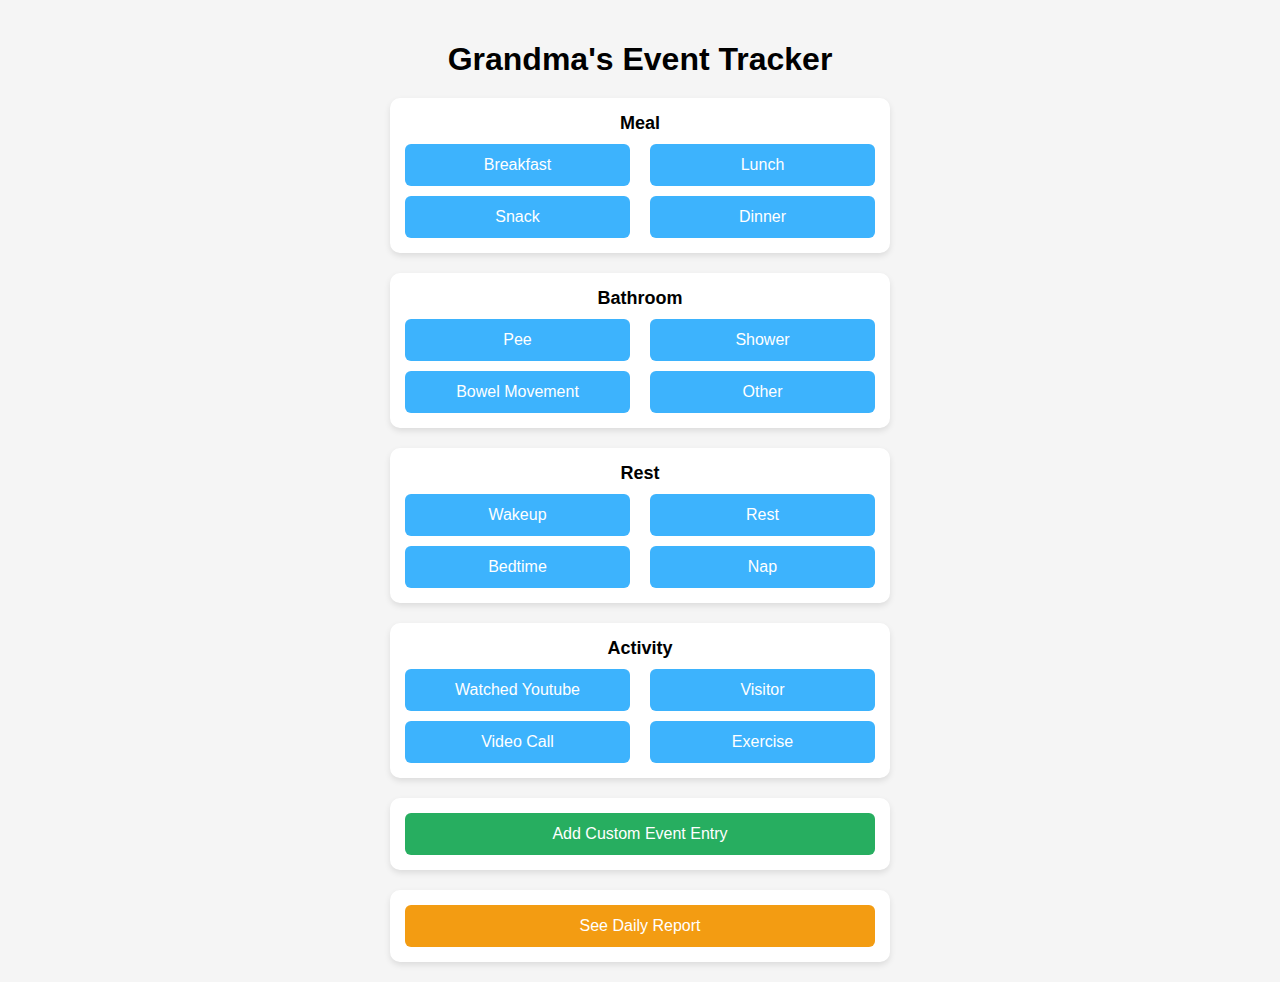
<file: index.html>
<!DOCTYPE html>
<html lang="en">
<head>
<meta charset="UTF-8">
<meta name="viewport" content="width=device-width, initial-scale=1.0">
<title>Grandma's Event Track</title>
<style>
  body {
    font-family: Arial, sans-serif;
    margin: 0;
    padding: 20px;
    background-color: #f5f5f5;
  }

  h1 {
    text-align: center;
    margin-bottom: 20px;
  }

  .cards-container {
    display: flex;
    flex-direction: column; /* stacked vertically */
    gap: 20px;
    align-items: center;
  }

  .card {
    background-color: #fff;
    border-radius: 10px;
    box-shadow: 0 3px 6px rgba(0,0,0,0.1);
    padding:15px;
    width: 100%;
    max-width: 500px;
    box-sizing: border-box;
    display: flex;
    flex-direction: column;
    align-items: stretch;
  }

  .card h2 {
    text-align: center;
    font-size: 18px;
    margin-top: 0;
    margin-bottom: 10px;
  }

  /* Button grid with two columns inside each card */
  .button-grid {
    display: flex;
    gap: 20px;
  }

  .button-column {
    display: flex;
    flex-direction: column;
    gap: 10px;
    flex: 1; /* each column takes equal width */
  }

  button {
    padding: 12px;
    border: none;
    border-radius: 6px;
    background-color: #3db3fd;
    color: white;
    font-size: 16px;
    cursor: pointer;
    transition: background-color 0.2s ease;
    width: 100%;
  }

  button:hover {
    background-color: #0091ea;
  }

  #summary-btn {
      background-color: #f39c12;
  }

  #custom-btn {
      background-color: #27ae60;
  }


</style>
</head>
<body>

<h1>Grandma's Event Tracker</h1>

<div class="cards-container">

  <!-- Meal Card -->
  <div class="card" id="meal-card">
    <h2>Meal</h2>
    <div class="button-grid">
      <div class="button-column">
        <a href="https://docs.google.com/forms/d/e/1FAIpQLSfIZ40RiGMUmvNWwOyQEGIOJfdB7HNiXZQYtfUFvu8waLwR2A/viewform?usp=pp_url&entry.968263373=Breakfast"><button id="breakfast-btn">Breakfast</button></a>
        <a href="https://docs.google.com/forms/d/e/1FAIpQLSfIZ40RiGMUmvNWwOyQEGIOJfdB7HNiXZQYtfUFvu8waLwR2A/viewform?usp=pp_url&entry.968263373=Snack"><button id="snack-btn">Snack</button></a>
      </div>
      <div class="button-column">
        <a href="https://docs.google.com/forms/d/e/1FAIpQLSfIZ40RiGMUmvNWwOyQEGIOJfdB7HNiXZQYtfUFvu8waLwR2A/viewform?usp=pp_url&entry.968263373=Lunch"><button id="lunch-btn">Lunch</button></a>
        <a href="https://docs.google.com/forms/d/e/1FAIpQLSfIZ40RiGMUmvNWwOyQEGIOJfdB7HNiXZQYtfUFvu8waLwR2A/viewform?usp=pp_url&entry.968263373=Dinner"><button id="dinner-btn">Dinner</button></a>
      </div>
    </div>
  </div>

  <!-- Bathroom Card -->
  <div class="card" id="bathroom-card">
    <h2>Bathroom</h2>
    <div class="button-grid">
      <div class="button-column">
        <a href="https://docs.google.com/forms/d/e/1FAIpQLSfvqw2BOggRrjfvtC2JAzFYlRNGr5mNfpeBR2UF3q-ANmQkmA/viewform?usp=pp_url&entry.1674979473=Pee+only"><button id="breakfast-btn">Pee</button></a>
        <a href="https://docs.google.com/forms/d/e/1FAIpQLSfvqw2BOggRrjfvtC2JAzFYlRNGr5mNfpeBR2UF3q-ANmQkmA/viewform?usp=pp_url&entry.1674979473=Bowel+Movement"><button id="breakfast-btn">Bowel Movement</button></a>
      </div>
      <div class="button-column">
        <a href="https://docs.google.com/forms/d/e/1FAIpQLSfvqw2BOggRrjfvtC2JAzFYlRNGr5mNfpeBR2UF3q-ANmQkmA/viewform?usp=pp_url&entry.1674979473=Shower"><button id="breakfast-btn">Shower</button></a>
        <a href="https://docs.google.com/forms/d/e/1FAIpQLSfvqw2BOggRrjfvtC2JAzFYlRNGr5mNfpeBR2UF3q-ANmQkmA/viewform?usp=pp_url"><button id="breakfast-btn">Other</button></a>
      </div>
    </div>
  </div>

  <!-- Rest Card -->
  <div class="card" id="rest-card">
    <h2>Rest</h2>
    <div class="button-grid">
      <div class="button-column">
        <a href="https://docs.google.com/forms/d/e/1FAIpQLSepeKlvYxEeue1CqlPVsmnai-O-d-Bpw01hex49YMuI2F1iLQ/viewform?usp=pp_url&entry.1785028795=Wakeup"><button id="breakfast-btn">Wakeup</button></a>
        <a href="https://docs.google.com/forms/d/e/1FAIpQLSepeKlvYxEeue1CqlPVsmnai-O-d-Bpw01hex49YMuI2F1iLQ/viewform?usp=pp_url&entry.1785028795=Bedtime"><button id="breakfast-btn">Bedtime</button></a>
      </div>
      <div class="button-column">
        <a href="https://docs.google.com/forms/d/e/1FAIpQLSepeKlvYxEeue1CqlPVsmnai-O-d-Bpw01hex49YMuI2F1iLQ/viewform?usp=pp_url&entry.1785028795=Rest"><button id="breakfast-btn">Rest</button></a>
        <a href="https://docs.google.com/forms/d/e/1FAIpQLSepeKlvYxEeue1CqlPVsmnai-O-d-Bpw01hex49YMuI2F1iLQ/viewform?usp=pp_url&entry.1785028795=Nap"><button id="breakfast-btn">Nap</button></a>
      </div>
    </div>
  </div>

  <!-- Activity Card -->
  <div class="card" id="activity-card">
    <h2>Activity</h2>
    <div class="button-grid">
      <div class="button-column">
        <a href="https://docs.google.com/forms/d/e/1FAIpQLSfn5GLfMSktYx9CfpaFYb5YblZXuSU3exgdlPfb1oz6Hh7p7w/viewform?usp=pp_url&entry.1986022693=Watched+Youtube"><button id="snack-btn">Watched Youtube</button></a>
        <a href="https://docs.google.com/forms/d/e/1FAIpQLSfn5GLfMSktYx9CfpaFYb5YblZXuSU3exgdlPfb1oz6Hh7p7w/viewform?usp=pp_url&entry.1986022693=Video+Call"><button id="snack-btn">Video Call</button></a>
      </div>
      <div class="button-column">
        <a href="https://docs.google.com/forms/d/e/1FAIpQLSfn5GLfMSktYx9CfpaFYb5YblZXuSU3exgdlPfb1oz6Hh7p7w/viewform?usp=pp_url&entry.1986022693=Visitor"><button id="snack-btn">Visitor</button></a>
        <a href="https://docs.google.com/forms/d/e/1FAIpQLSfn5GLfMSktYx9CfpaFYb5YblZXuSU3exgdlPfb1oz6Hh7p7w/viewform?usp=pp_url&entry.1986022693=Exercise"><button id="snack-btn">Exercise</button></a>
      </div>
    </div>
  </div>

 
  <div class="card" id="custom-card">
    <a href=" https://docs.google.com/forms/d/e/1FAIpQLSdQvpFo9-ydKkRzRlYBa0ovZAJqfO6fusL8g53GHDMBn9t_cQ/viewform?usp=header"><button id="custom-btn">Add Custom Event Entry</button></a>
  </div>

  <div class="card" id="summary-card">
    <a href="https://jennclui.github.io/event-tracker/summary"><button id="summary-btn">See Daily Report</button></a>
  </div>

</div>



</body>
</html>
</file>
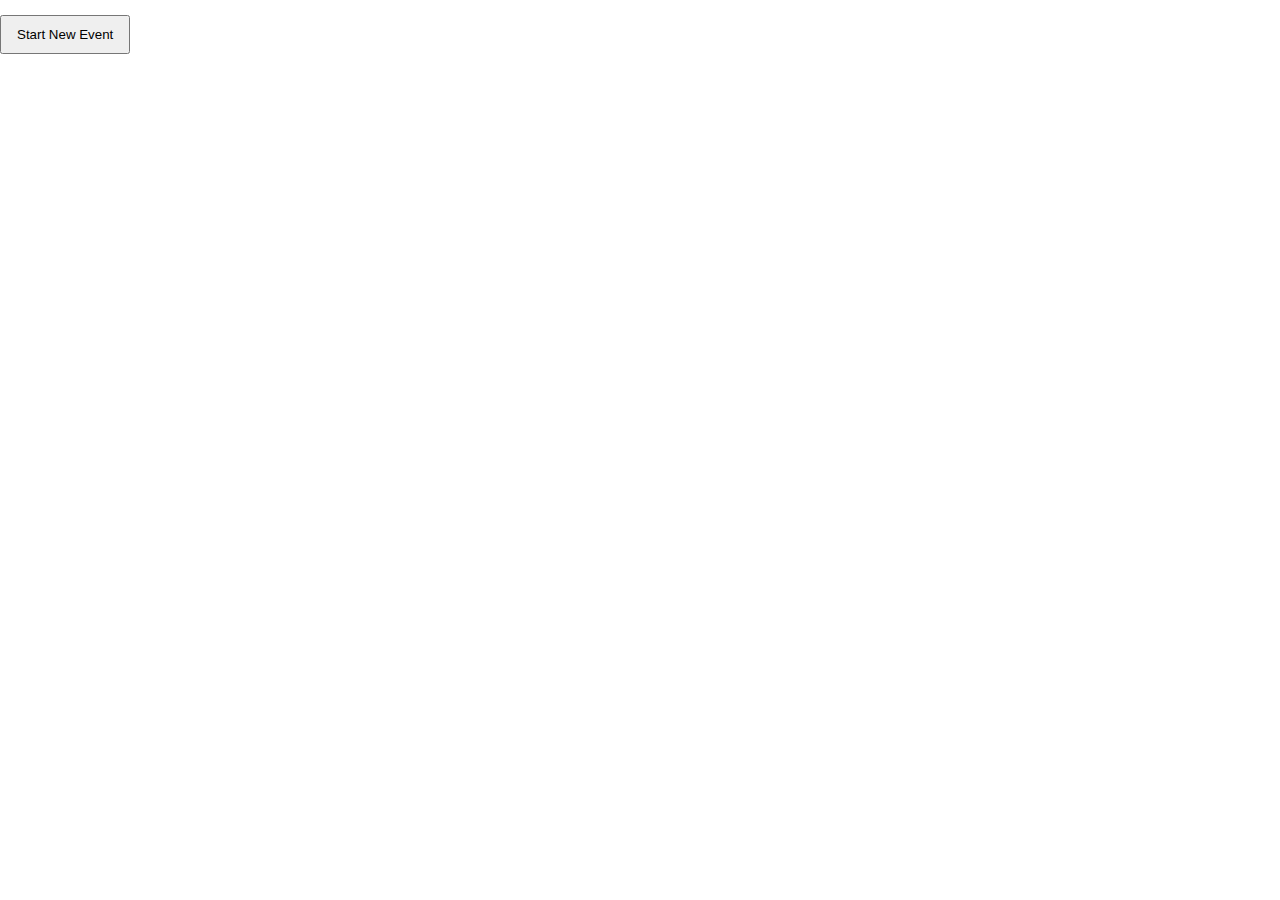
<file: test.html>
<!DOCTYPE html>
<html lang="en">
<head>
  <meta charset="UTF-8">
  <title>Event Logger</title>
  <style>
    body { font-family: Arial, sans-serif; margin: 0; padding: 0; }
    #eventFormContainer { display: none; position: fixed; top: 0; left: 0; width: 100%; height: 100%; 
      background: rgba(0,0,0,0.6); overflow-y: auto; }
    #eventForm { background: #fff; margin: 50px auto; padding: 20px; width: 90%; max-width: 600px; border-radius: 8px; }
    label { display: block; margin-top: 10px; font-weight: bold; }
    input, select, textarea { width: 100%; padding: 8px; margin-top: 4px; }
    button { margin-top: 15px; padding: 10px 15px; }
    #buttons { display: flex; justify-content: space-between; }
  </style>
</head>
<body>

  <button id="startButton">Start New Event</button>

  <div id="eventFormContainer">
    <div id="eventForm">
      <h2>New Event Entry V3</h2>

      <label>Collection (required)</label>
      <select id="collection" required>
        <option value="">--Select Collection--</option>
        <option value="Meal">Meal</option>
        <option value="Bathroom">Bathroom</option>
        <option value="Rest">Rest</option>
        <option value="Activity">Activity</option>
      </select>

      <label>Event (required)</label>
      <input type="text" id="event" placeholder="Event name" required>

      <label>SubEvent 1</label>
      <input type="text" id="sub1">

      <label>SubEvent 2</label>
      <input type="text" id="sub2">

      <label>SubEvent 3</label>
      <input type="text" id="sub3">

      <label>Duration (minutes)</label>
      <input type="number" id="duration" min="0">

      <label>Start Date</label>
      <input type="date" id="startDate">

      <label>Start Time</label>
      <input type="time" id="startTime">

      <label>Rating</label>
      <input type="text" id="rating">

      <label>Notes</label>
      <textarea id="notes" rows="3"></textarea>

      <label>Photo URLs (comma-separated)</label>
      <textarea id="photoUrls" rows="2"></textarea>

      <div id="buttons">
        <button id="submitButton">Submit Event</button>
        <button id="cancelButton" type="button">Cancel</button>
      </div>
    </div>
  </div>

<script>
const POST_URL = 'https://script.google.com/macros/s/AKfycbwfMT-H423YopgSpihB3kLORaAKCRkDGs35Wm12uIE0sUuivigMUGhC2fRmIIOCwaOS/exec';

let timestamp = '';

const startButton = document.getElementById('startButton');
const formContainer = document.getElementById('eventFormContainer');
const cancelButton = document.getElementById('cancelButton');
const submitButton = document.getElementById('submitButton');

startButton.addEventListener('click', () => {
  timestamp = new Date().toISOString();
  console.log('Event started at:', timestamp);
  formContainer.style.display = 'block';
});

cancelButton.addEventListener('click', () => {
  // Clear all fields
  document.getElementById('collection').value = '';
  document.getElementById('event').value = '';
  document.getElementById('sub1').value = '';
  document.getElementById('sub2').value = '';
  document.getElementById('sub3').value = '';
  document.getElementById('duration').value = '';
  document.getElementById('startDate').value = '';
  document.getElementById('startTime').value = '';
  document.getElementById('rating').value = '';
  document.getElementById('notes').value = '';
  document.getElementById('photoUrls').value = '';
  formContainer.style.display = 'none';
  timestamp = '';
  console.log('Form canceled');
});

submitButton.addEventListener('click', async () => {
  const collection = document.getElementById('collection').value;
  const eventType = document.getElementById('event').value;

  if (!collection || !eventType) {
    alert('Collection and Event are required.');
    return;
  }

  const startDate = document.getElementById('startDate').value;
  const startTime = document.getElementById('startTime').value;
  if (startDate && !startTime) {
    alert('Start Time is required if Start Date is set.');
    return;
  }

  const data = {
    action: 'submitEvent',
    Timestamp: timestamp,
    Date: new Date().toISOString().split('T')[0],
    Time: new Date().toISOString().split('T')[1].split('.')[0],
    StartDate: startDate,
    StartTime: startTime,
    Duration: document.getElementById('duration').value,
    Collection: collection,
    Event: eventType,
    SubEvent_1: document.getElementById('sub1').value,
    SubEvent_2: document.getElementById('sub2').value,
    SubEvent_3: document.getElementById('sub3').value,
    Rating: document.getElementById('rating').value,
    Notes: document.getElementById('notes').value,
    Photo: document.getElementById('photoUrls').value
  };

  console.log('Submitting event data:', data);

  try {
    const response = await fetch(POST_URL, {
      method: 'POST',
      body: JSON.stringify(data),
      headers: { 'Content-Type': 'application/json' }
    });

    console.log('Raw response:', response);
    const json = await response.json();
    console.log('Parsed response:', json);

    if (json.status === 'success') {
      alert('Event submitted successfully!');
      cancelButton.click(); // reset form after submit
    } else {
      alert('Error: ' + json.message);
    }
  } catch (err) {
    console.error('Fetch error:', err);
    alert('Fetch failed: ' + err.message);
  }
});
</script>

</body>
</html>
</file>
